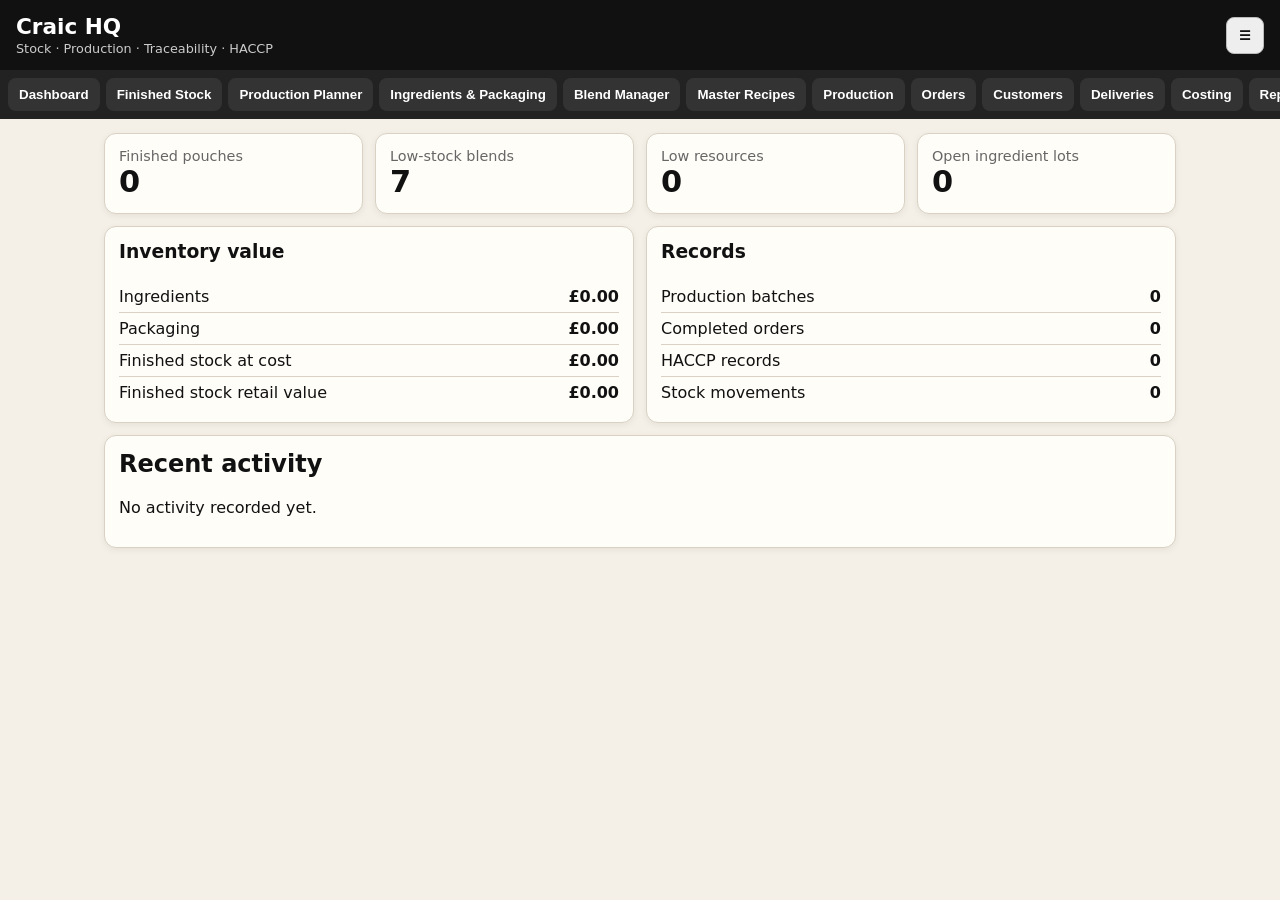
<file: index.html>
<!doctype html>
<html lang="en">
<head>
  <meta charset="utf-8" />
  <meta name="viewport" content="width=device-width,initial-scale=1,viewport-fit=cover" />
  <meta name="theme-color" content="#111111" />
  <title>Craic HQ</title>
  <link rel="manifest" href="manifest.webmanifest">
  <link rel="stylesheet" href="styles.css">
</head>
<body>
<header>
  <div>
    <h1>Craic HQ</h1>
    <p>Stock · Production · Traceability · HACCP</p>
  </div>
  <button id="menuBtn" class="secondary">☰</button>
</header>

<nav id="nav">
  <button data-view="dashboard">Dashboard</button>
  <button data-view="stock">Finished Stock</button>
  <button data-view="planner">Production Planner</button>
  <button data-view="resources">Ingredients & Packaging</button>
  <button data-view="blends">Blend Manager</button>
  <button data-view="recipes">Master Recipes</button>
  <button data-view="production">Production</button>
  <button data-view="orders">Orders</button>
  <button data-view="customers">Customers</button>
  <button data-view="deliveries">Deliveries</button>
  <button data-view="costing">Costing</button>
  <button data-view="reports">Reports</button>
  <button data-view="traceability">Traceability</button>
  <button data-view="haccp">HACCP</button>
  <button data-view="settings">Settings</button>
  <button data-view="backup">Backup</button>
</nav>

<main id="app"></main>
<script src="app.js"></script>
</body>
</html>
</file>
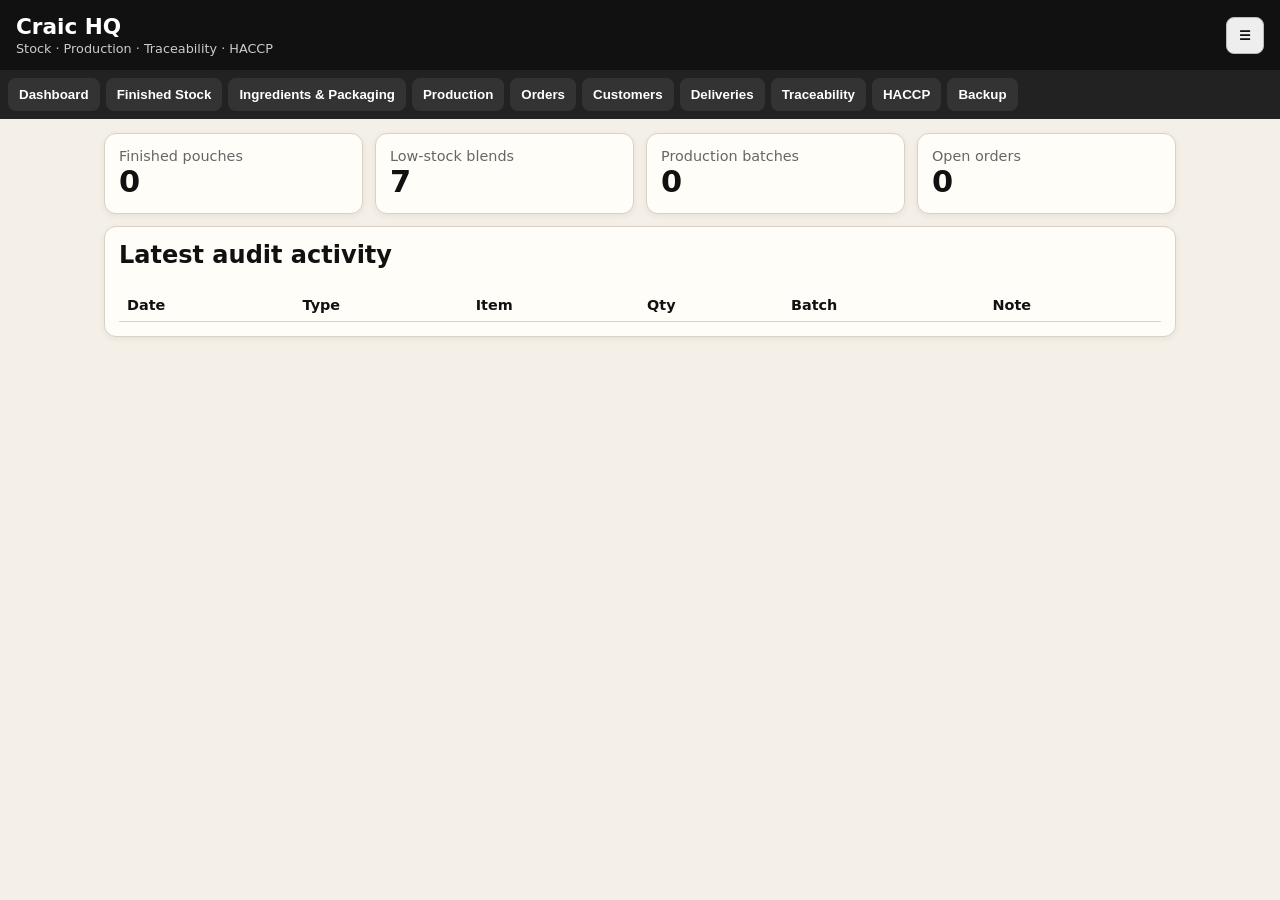
<file: Craic_HQ_GitHub_Ready/index.html>
<!doctype html>
<html lang="en">
<head>
  <meta charset="utf-8" />
  <meta name="viewport" content="width=device-width,initial-scale=1,viewport-fit=cover" />
  <meta name="theme-color" content="#111111" />
  <title>Craic HQ</title>
  <link rel="manifest" href="manifest.webmanifest">
  <link rel="stylesheet" href="styles.css">
</head>
<body>
<header>
  <div>
    <h1>Craic HQ</h1>
    <p>Stock · Production · Traceability · HACCP</p>
  </div>
  <button id="menuBtn" class="secondary">☰</button>
</header>

<nav id="nav">
  <button data-view="dashboard">Dashboard</button>
  <button data-view="stock">Finished Stock</button>
  <button data-view="resources">Ingredients & Packaging</button>
  <button data-view="production">Production</button>
  <button data-view="orders">Orders</button>
  <button data-view="customers">Customers</button>
  <button data-view="deliveries">Deliveries</button>
  <button data-view="traceability">Traceability</button>
  <button data-view="haccp">HACCP</button>
  <button data-view="backup">Backup</button>
</nav>

<main id="app"></main>

<template id="cardTemplate">
  <section class="card"></section>
</template>

<script src="app.js"></script>
</body>
</html>
</file>
<file: styles.css>
:root{
  --bg:#f4f0e7;--card:#fffdf8;--ink:#111;--muted:#666;--line:#d9d1c3;
  --good:#e9f7ea;--warn:#fff3cc;--bad:#ffe4e4;
}
*{box-sizing:border-box}
body{margin:0;font-family:system-ui,-apple-system,Segoe UI,Roboto,sans-serif;background:var(--bg);color:var(--ink)}
header{position:sticky;top:0;z-index:5;background:#111;color:white;padding:14px 16px;display:flex;justify-content:space-between;align-items:center}
header h1{margin:0;font-size:1.35rem} header p{margin:2px 0 0;color:#ccc;font-size:.8rem}
nav{display:flex;gap:6px;padding:8px;overflow-x:auto;background:#222;position:sticky;top:70px;z-index:4}
nav button{white-space:nowrap;border:0;border-radius:8px;padding:9px 11px;background:#333;color:white}
main{max-width:1100px;margin:auto;padding:14px}
.grid{display:grid;grid-template-columns:repeat(auto-fit,minmax(220px,1fr));gap:12px}
.card{background:var(--card);border:1px solid var(--line);border-radius:12px;padding:14px;margin-bottom:12px;box-shadow:0 2px 7px #00000010}
h2,h3{margin-top:0}
.kpi{font-size:1.9rem;font-weight:800}
.muted{color:var(--muted);font-size:.9rem}
label{display:block;font-weight:700;margin-top:10px}
input,select,textarea{width:100%;padding:10px;border:1px solid #bbb;border-radius:8px;background:white}
textarea{min-height:70px}
button{cursor:pointer;border:0;border-radius:8px;padding:10px 12px;background:#111;color:white;font-weight:700}
button.secondary{background:#eee;color:#111;border:1px solid #bbb}
button.danger{background:#8f1111}
.row{display:grid;grid-template-columns:repeat(auto-fit,minmax(150px,1fr));gap:10px}
table{width:100%;border-collapse:collapse;font-size:.9rem}
th,td{text-align:left;padding:8px;border-bottom:1px solid var(--line);vertical-align:top}
.badge{display:inline-block;padding:3px 7px;border-radius:999px;font-size:.75rem;background:#eee}
.good{background:var(--good)} .warn{background:var(--warn)} .bad{background:var(--bad)}
.actions{display:flex;gap:8px;flex-wrap:wrap;margin-top:12px}
.notice{padding:10px;border-radius:8px;background:var(--warn);margin-bottom:12px}
pre{white-space:pre-wrap}
@media(max-width:700px){
  header p{display:none}
  nav{top:57px}
  table{font-size:.8rem}
}

.recipe-line,.batch-line{display:grid;grid-template-columns:2fr 1fr 1fr auto;gap:8px;align-items:end;margin:8px 0}
.batch-choice{padding:10px;border:1px solid var(--line);border-radius:8px;margin:8px 0;background:#fff}
.small{font-size:.8rem}
@media(max-width:700px){.recipe-line,.batch-line{grid-template-columns:1fr}}

.summary-box{padding:12px;border:1px solid var(--line);border-radius:10px;background:#fff;margin:8px 0}
.metric-row{display:flex;justify-content:space-between;gap:12px;padding:6px 0;border-bottom:1px solid var(--line)}
.metric-row:last-child{border-bottom:0}
.print-only{display:none}
@media print{
  header,nav,.no-print,button{display:none!important}
  body{background:white}
  main{max-width:none;padding:0}
  .card{box-shadow:none;border:1px solid #bbb;break-inside:avoid}
  .print-only{display:block}
}

.manager-actions{display:flex;gap:6px;flex-wrap:wrap}
.archived{opacity:.55}
.search-box{margin-bottom:12px}
.plan-card{border-left:5px solid #111}

td.good{background:#e9f7ea}
td.bad{background:#ffe4e4}
.queue-complete{opacity:.65}
</file>
<file: Craic_HQ_GitHub_Ready/styles.css>
:root{
  --bg:#f4f0e7;--card:#fffdf8;--ink:#111;--muted:#666;--line:#d9d1c3;
  --good:#e9f7ea;--warn:#fff3cc;--bad:#ffe4e4;
}
*{box-sizing:border-box}
body{margin:0;font-family:system-ui,-apple-system,Segoe UI,Roboto,sans-serif;background:var(--bg);color:var(--ink)}
header{position:sticky;top:0;z-index:5;background:#111;color:white;padding:14px 16px;display:flex;justify-content:space-between;align-items:center}
header h1{margin:0;font-size:1.35rem} header p{margin:2px 0 0;color:#ccc;font-size:.8rem}
nav{display:flex;gap:6px;padding:8px;overflow-x:auto;background:#222;position:sticky;top:70px;z-index:4}
nav button{white-space:nowrap;border:0;border-radius:8px;padding:9px 11px;background:#333;color:white}
main{max-width:1100px;margin:auto;padding:14px}
.grid{display:grid;grid-template-columns:repeat(auto-fit,minmax(220px,1fr));gap:12px}
.card{background:var(--card);border:1px solid var(--line);border-radius:12px;padding:14px;margin-bottom:12px;box-shadow:0 2px 7px #00000010}
h2,h3{margin-top:0}
.kpi{font-size:1.9rem;font-weight:800}
.muted{color:var(--muted);font-size:.9rem}
label{display:block;font-weight:700;margin-top:10px}
input,select,textarea{width:100%;padding:10px;border:1px solid #bbb;border-radius:8px;background:white}
textarea{min-height:70px}
button{cursor:pointer;border:0;border-radius:8px;padding:10px 12px;background:#111;color:white;font-weight:700}
button.secondary{background:#eee;color:#111;border:1px solid #bbb}
button.danger{background:#8f1111}
.row{display:grid;grid-template-columns:repeat(auto-fit,minmax(150px,1fr));gap:10px}
table{width:100%;border-collapse:collapse;font-size:.9rem}
th,td{text-align:left;padding:8px;border-bottom:1px solid var(--line);vertical-align:top}
.badge{display:inline-block;padding:3px 7px;border-radius:999px;font-size:.75rem;background:#eee}
.good{background:var(--good)} .warn{background:var(--warn)} .bad{background:var(--bad)}
.actions{display:flex;gap:8px;flex-wrap:wrap;margin-top:12px}
.notice{padding:10px;border-radius:8px;background:var(--warn);margin-bottom:12px}
pre{white-space:pre-wrap}
@media(max-width:700px){
  header p{display:none}
  nav{top:57px}
  table{font-size:.8rem}
}
</file>
